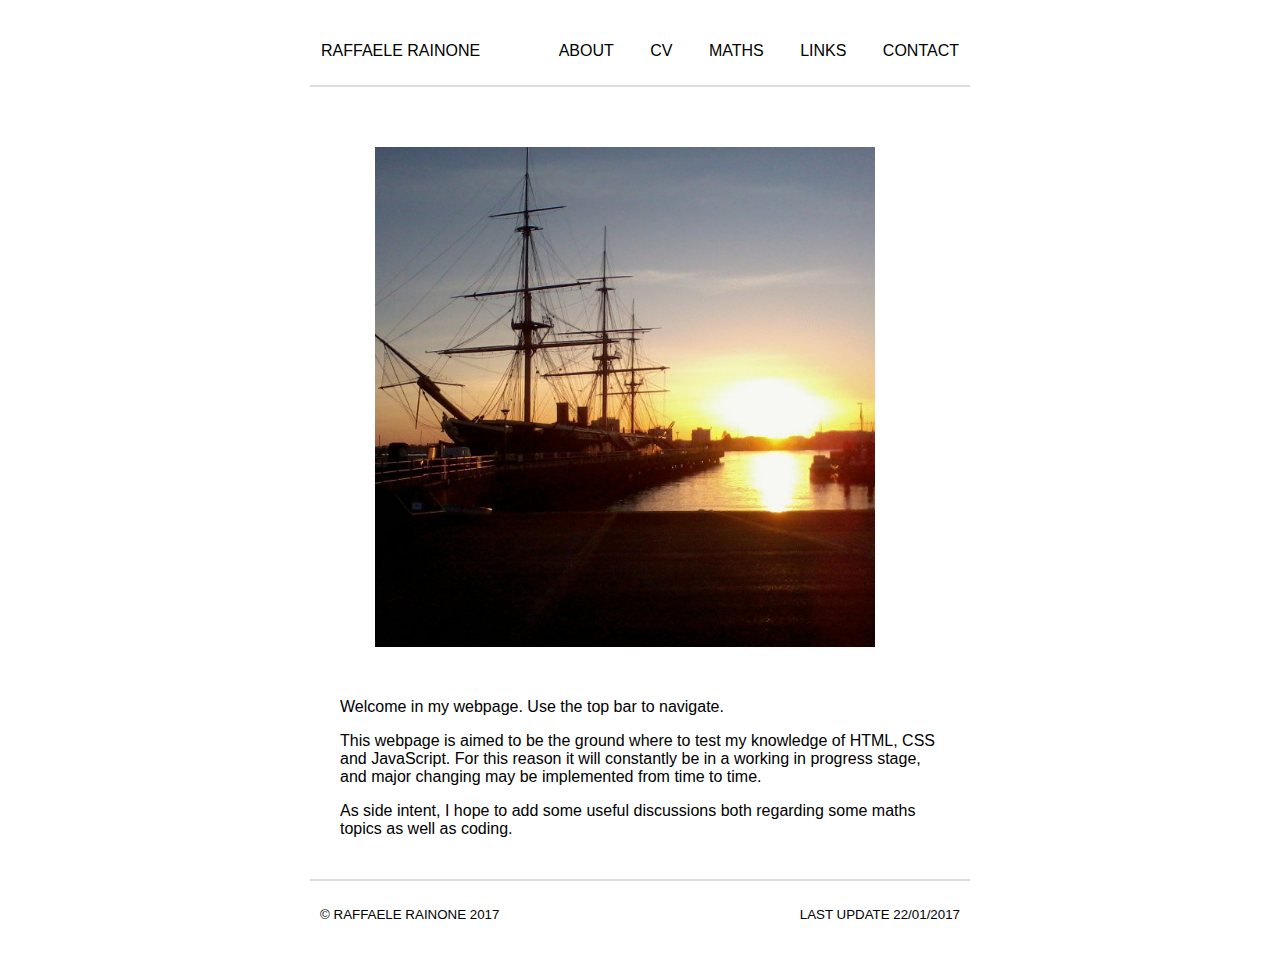
<file: index.html>
<?xml version="1.0" encoding="UTF-8"?>
<!DOCTYPE html PUBLIC "-//W3C//DTD XHTML 1.0 Transitional//EN" "http://www.w3.org/TR/xhtml1/DTD/xhtml1-transitional.dtd">
<html xmlns="http://www.w3.org/1999/xhtml">
<head>
<title>Raffaele Rainone</title>
<link href='http://fonts.googleapis.com/css?family=Raleway:400,300,200' rel='stylesheet' type='text/css'></link>
<link rel="stylesheet" type="text/css" href="css/style.css"></link>
<link rel="icon" href="files/img/favicon.ico" type="image/x-icon">
<script type="text/javascript" src="http://ajax.googleapis.com/ajax/libs/jquery/1.9.1/jquery.min.js"></script>
<script src="//code.jquery.com/jquery-1.10.2.js"></script>
<script src="scripts/main.js"></script>
</head>

<body>

<div id="header"></div>
<div id="container">
  <img id="title-picture" src="files/img/portsmouth.jpg" title="Portsmouth historic dockyard &copy;Raffo15" alt="Title Image, Portsmouth historic dockyard"/>
  <p>Welcome in my webpage. Use the top bar to navigate.<p>
  <p>This webpage is aimed to be the ground where to test my knowledge of HTML, CSS and JavaScript. For this reason it will constantly be in a working in progress stage, and major changing may be implemented from time to time.</p>
  <p>As side intent, I hope to add some useful discussions both regarding some maths topics as well as coding.</p>
</div>
<div id="footer"></div>

</body>
</html>
</file>
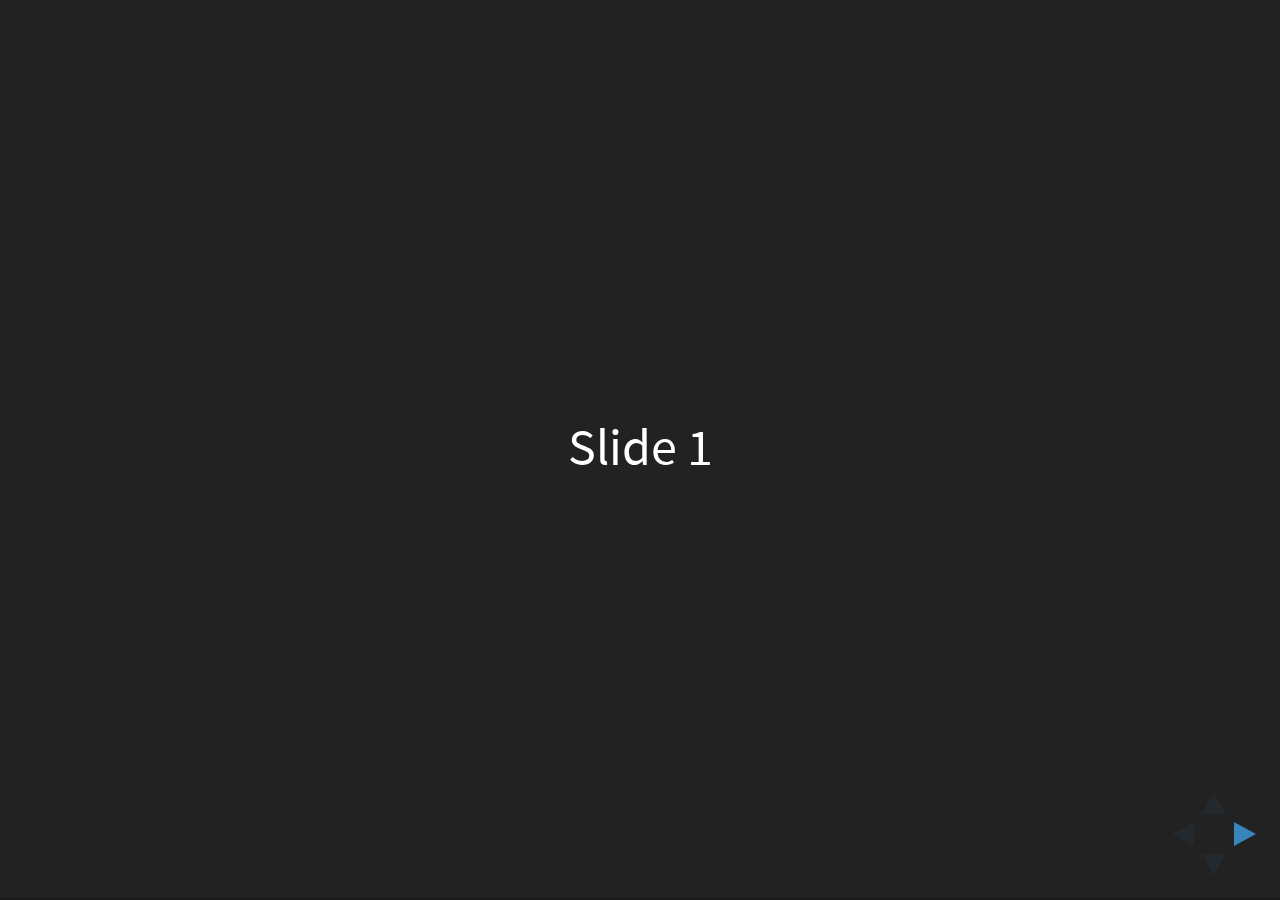
<file: presentation/reveal.js/index.html>
<!doctype html>
<html>
	<head>
		<meta charset="utf-8">
		<meta name="viewport" content="width=device-width, initial-scale=1.0, maximum-scale=1.0, user-scalable=no">

		<title>reveal.js</title>

		<link rel="stylesheet" href="css/reveal.css">
		<link rel="stylesheet" href="css/theme/black.css">

		<!-- Theme used for syntax highlighting of code -->
		<link rel="stylesheet" href="lib/css/zenburn.css">

		<!-- Printing and PDF exports -->
		<script>
			var link = document.createElement( 'link' );
			link.rel = 'stylesheet';
			link.type = 'text/css';
			link.href = window.location.search.match( /print-pdf/gi ) ? 'css/print/pdf.css' : 'css/print/paper.css';
			document.getElementsByTagName( 'head' )[0].appendChild( link );
		</script>
	</head>
	<body>
		<div class="reveal">
			<div class="slides">
				<section>Slide 1</section>
				<section>Slide 2</section>
			</div>
		</div>

		<script src="lib/js/head.min.js"></script>
		<script src="js/reveal.js"></script>

		<script>
			// More info https://github.com/hakimel/reveal.js#configuration
			Reveal.initialize({
				history: true,

				// More info https://github.com/hakimel/reveal.js#dependencies
				dependencies: [
					{ src: 'plugin/markdown/marked.js' },
					{ src: 'plugin/markdown/markdown.js' },
					{ src: 'plugin/notes/notes.js', async: true },
					{ src: 'plugin/highlight/highlight.js', async: true, callback: function() { hljs.initHighlightingOnLoad(); } }
				]
			});
		</script>
	</body>
</html>
</file>
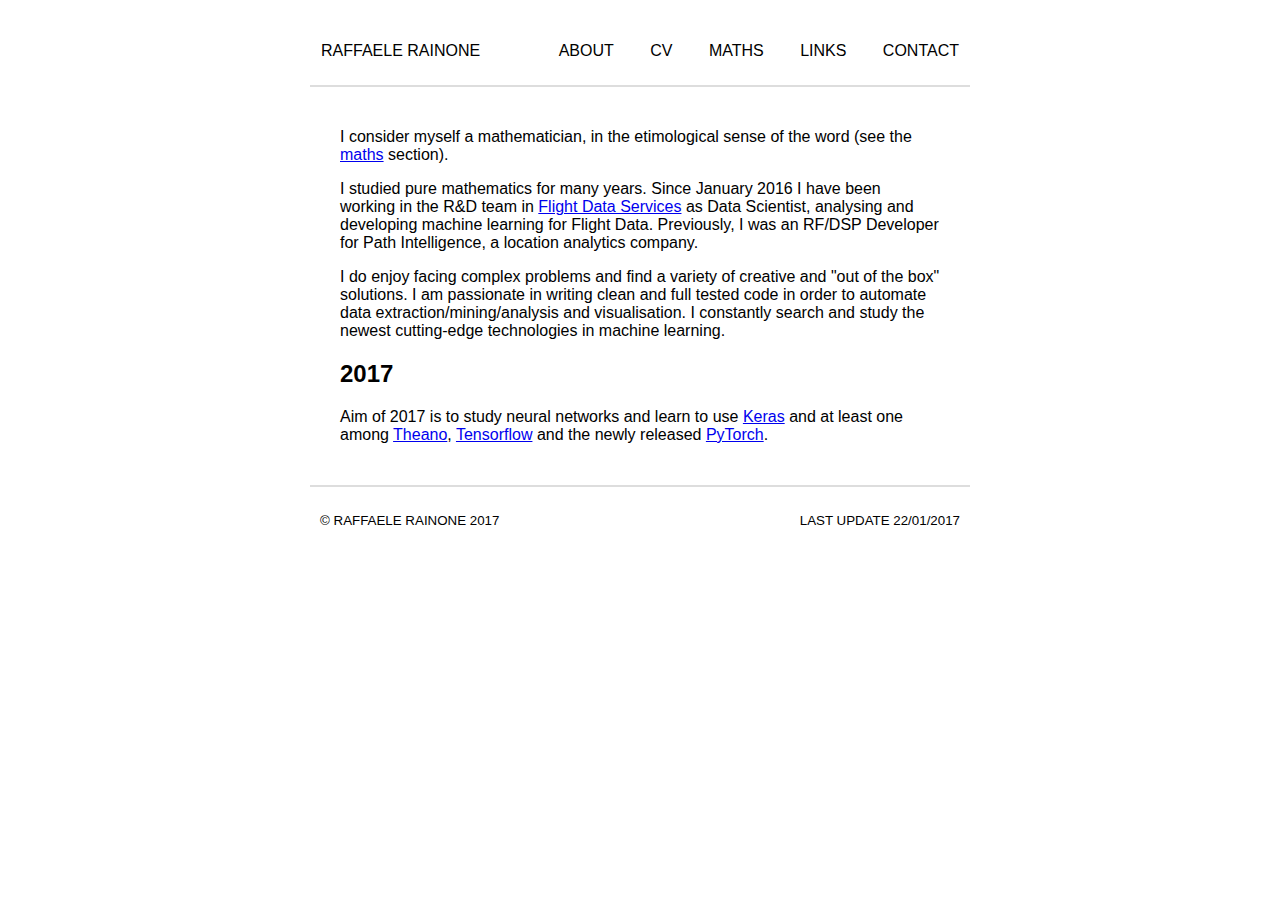
<file: about.html>
<?xml version="1.0" encoding="UTF-8"?>
<!DOCTYPE html PUBLIC "-//W3C//DTD XHTML 1.0 Transitional//EN" "http://www.w3.org/TR/xhtml1/DTD/xhtml1-transitional.dtd">
<html xmlns="http://www.w3.org/1999/xhtml">
<head>
<title>Raffaele Rainone | About</title>
<link href='http://fonts.googleapis.com/css?family=Raleway:400,300,200' rel='stylesheet' type='text/css'></link>
<link rel="stylesheet" type="text/css" href="css/style.css"></link>
<link rel="icon" href="files/img/favicon.ico" type="image/x-icon">
<script type="text/javascript" src="http://ajax.googleapis.com/ajax/libs/jquery/1.9.1/jquery.min.js"></script>
<script src="//code.jquery.com/jquery-1.10.2.js"></script>
<script src="scripts/main.js"></script>
</head>

<body>
  <div id="header"></div>
  <div id="container">
    <p>I consider myself a mathematician, in the etimological sense of the word (see the <a href="maths.html">maths</a> section).</p>

    <p>I studied pure mathematics for many years. Since January 2016 I have been working in the R&D team in <a href="cv.html">Flight Data Services</a> as Data Scientist, analysing and developing machine learning for Flight Data. Previously, I was an RF/DSP Developer for Path Intelligence, a location analytics company.</p>

    <p>I do enjoy facing complex problems and find a variety of creative and "out of the box" solutions. I am passionate in writing clean and full tested code in order to automate data extraction/mining/analysis and visualisation. I constantly search and study the newest cutting-edge technologies in machine learning.</p>

    <h2>2017</h2>
    <p>Aim of 2017 is to study neural networks and learn to use <a href="https://keras.io/"">Keras</a> and at least one among <a href="http://deeplearning.net/software/theano/">Theano</a>, <a href="https://www.tensorflow.org/">Tensorflow</a> and the newly released <a href="https://github.com/pytorch/pytorch">PyTorch</a>.

  </div>
  <div id="footer"></div>
</body>
</html>
</file>
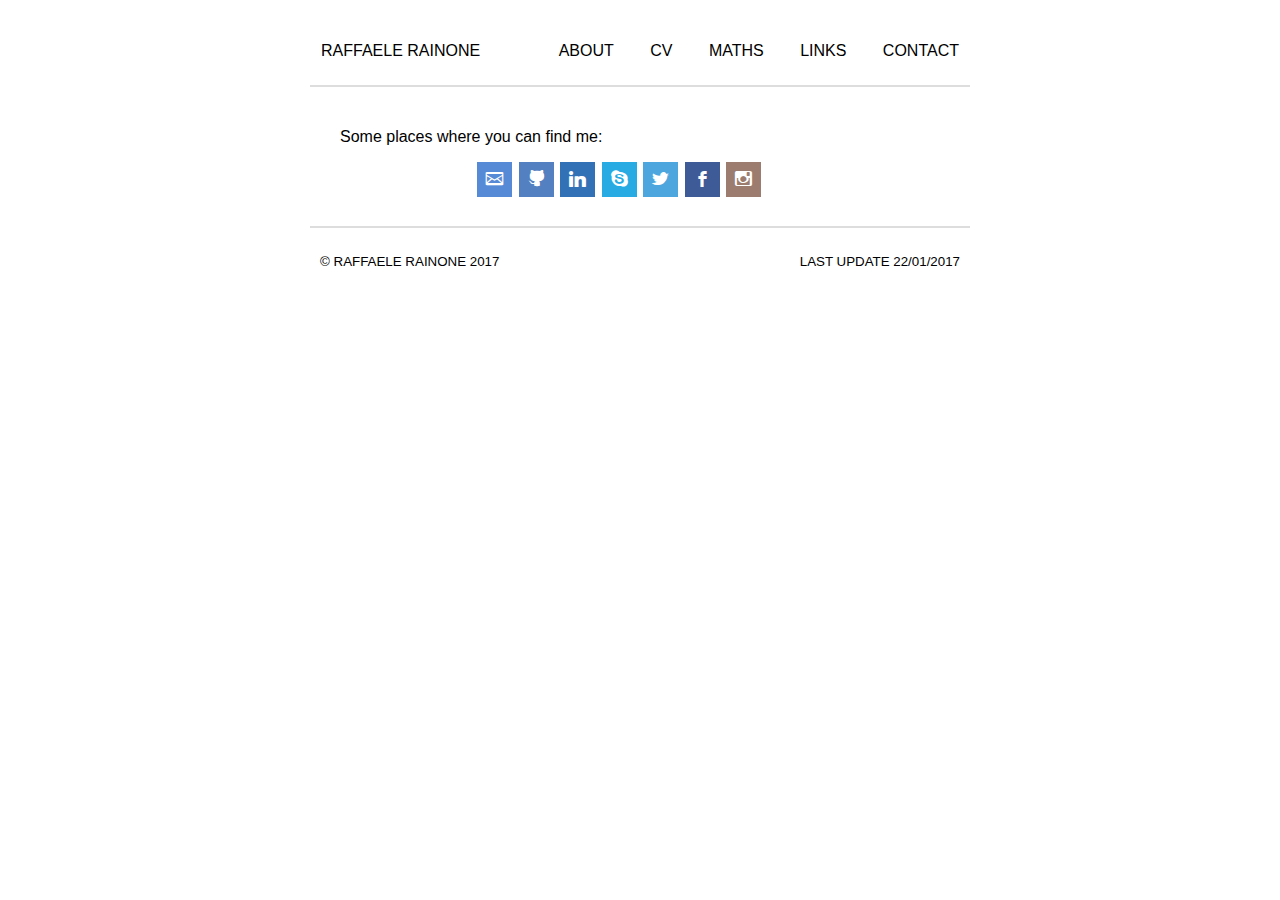
<file: contact.html>
<?xml version="1.0" encoding="UTF-8"?>
<!DOCTYPE html PUBLIC "-//W3C//DTD XHTML 1.0 Transitional//EN" "http://www.w3.org/TR/xhtml1/DTD/xhtml1-transitional.dtd">
<html xmlns="http://www.w3.org/1999/xhtml">
<head>
<title>Raffaele Rainone | Contacts</title>
<link href='http://fonts.googleapis.com/css?family=Raleway:400,300,200' rel='stylesheet' type='text/css'></link>
<link rel="stylesheet" type="text/css" href="css/style.css"></link>
<link rel="stylesheet" type="text/css" href="http://www.dreamtemplate.com/dreamcodes/social_icons/tsc_social_icons.css"/>
<link rel="icon" href="files/img/favicon.ico" type="image/x-icon">
<script type="text/javascript" src="http://ajax.googleapis.com/ajax/libs/jquery/1.9.1/jquery.min.js"></script>
<script src="//code.jquery.com/jquery-1.10.2.js"></script>
<script src="scripts/main.js"></script>
<style type="text/css">
@font-face {
    font-family: 'si';
    src: url('icons/socicon.eot');
    src: url('icons/socicon.eot?#iefix') format('embedded-opentype'),
         url('icons/socicon.woff') format('woff'),
         url('icons/socicon.ttf') format('truetype'),
         url('icons/socicon.svg#icomoonregular') format('svg');
    font-weight: normal;
    font-style: normal;
 
}
@media screen and (-webkit-min-device-pixel-ratio:0) {
    @font-face {
        font-family:si;
        src: url(icons/socicon.svg) format(svg);
    }
}
.soc {overflow:hidden;margin:0; padding:0;list-style:none;}.soc li {display:inline-block;*display:inline;zoom:1;}
.soc li a {
    font-family:si!important;
    font-style:normal;
    font-weight:400;
    -webkit-font-smoothing:antialiased;
    -moz-osx-font-smoothing:grayscale;
    -webkit-box-sizing:border-box;
    -moz-box-sizing:border-box;
    -ms-box-sizing:border-box;
    -o-box-sizing:border-box;
    box-sizing:border-box;
    overflow:hidden;
    text-decoration:none;
    text-align:center;
    display:block;
    position: relative;
    z-index: 1;
    width: 35px;
    height: 35px;
    line-height: 35px;
    font-size: 17px;
    -webkit-border-radius: 0px;
    -moz-border-radius: 0px;
    border-radius: 0px;
    margin-right: 2px;
    color: #ffffff;
    background-color: none;
}
.soc-icon-last{margin:0 !important;}.soc-email2 {background-color: #578AD6;}.soc-email2:before {content:'.';}.soc-github {background-color: #5380c0;}.soc-github:before {content:'Q';}.soc-linkedin {background-color: #3371b7;}.soc-linkedin:before {content:'j';}.soc-skype {background-color: #28abe3;}.soc-skype:before {content:'g';}.soc-twitter {background-color: #4da7de;}.soc-twitter:before {content:'a';}.soc-facebook {background-color: #3e5b98;}.soc-facebook:before {content:'b';}.soc-instagram {background-color: #9c7c6e;}.soc-instagram:before {content:'x';}
</style>
</head>

<body>
  <div id="header"></div>
  <div id="container">
    <p>Some places where you can find me:</p>
    <!-- Icons thanks to: http://www.dreamtemplate.com/dreamcodes/documentation/social_icons.html -->
    <!-- , and my amazon wish list in case you find yourself in a moment of generosity:</p> -->
    <div style="text-align:center">
<!--       <a class="email_square32 tsc_social_square32" title="email" href="mailto:raff.rainone@gmail.com?Subject=Seen%20your%20website" target="_top">email</a>
      <a class="skype_square32 tsc_social_square32" title="skype" href="skype:rafforaffo85?add">skype</a>
      <a class="linkedin_square32 tsc_social_square32" title="linkedin" href="https://uk.linkedin.com/in/raffaele85rainone">linkedin</a>
      <a class="facebook_square32 tsc_social_square32" title="facebook" href="https://www.facebook.com/RaffoRaffo85">facebook</a>
      <a class="twitter2_square32 tsc_social_square32" title="twitter" href="https://twitter.com/RaffoRaffo85">twitter</a>
      <a class="instagram_square32 tsc_social_square32" title="instagram" href="https://instagram.com/8raffo5/">instagram</a>
      <a class="github_square32 tsc_social_square32" title="github" href="https://github.com/raffo85h">github</a>
      <a class="stackoverflow_square32 tsc_social_square32" title="stackoverflow" href="http://stackoverflow.com/users/4003492/rafforaffo">stackoverflow</a>
 -->      <!-- <a class="amazon_square32 tsc_social_square32" title="amazon" href="http://www.amazon.co.uk/registry/wishlist/26MVHPWTTCYUZ">amazon</a> -->
      <ul class="soc"><!-- Thanks to http://perfecticons.com -->
          <li><a class="soc-email2" title="email" href="mailto:raff.rainone@gmail.com?Subject=Seen%20your%20website" target="_top"></a></li>
          <li><a class="soc-github" title="github" href="https://github.com/raffo85h"></a></li>
          <li><a class="soc-linkedin" title="linkedin" href="https://uk.linkedin.com/in/raffaele85rainone"></a></li>
          <li><a class="soc-skype" title="skype" href="skype:rafforaffo85?add"></a></li>
          <li><a class="soc-twitter" title="twitter" href="https://twitter.com/RaffoRaffo85"></a></li>
          <li><a class="soc-facebook" title="facebook" href="https://www.facebook.com/RaffoRaffo85"></a></li>
          <li><a class="soc-instagram soc-icon-last" title="instagram" href="https://instagram.com/8raffo5/"></a></li>
          <li><a class="soc-stackoverflow" title="stack§overflow" title="stackoverflow" href="http://stackoverflow.com/users/4003492/rafforaffo"></a></li>
      </ul>
      <div class="clear"></div>
    </div>
  </div>
  <div id="footer"></div>
</body>
</html>
</file>
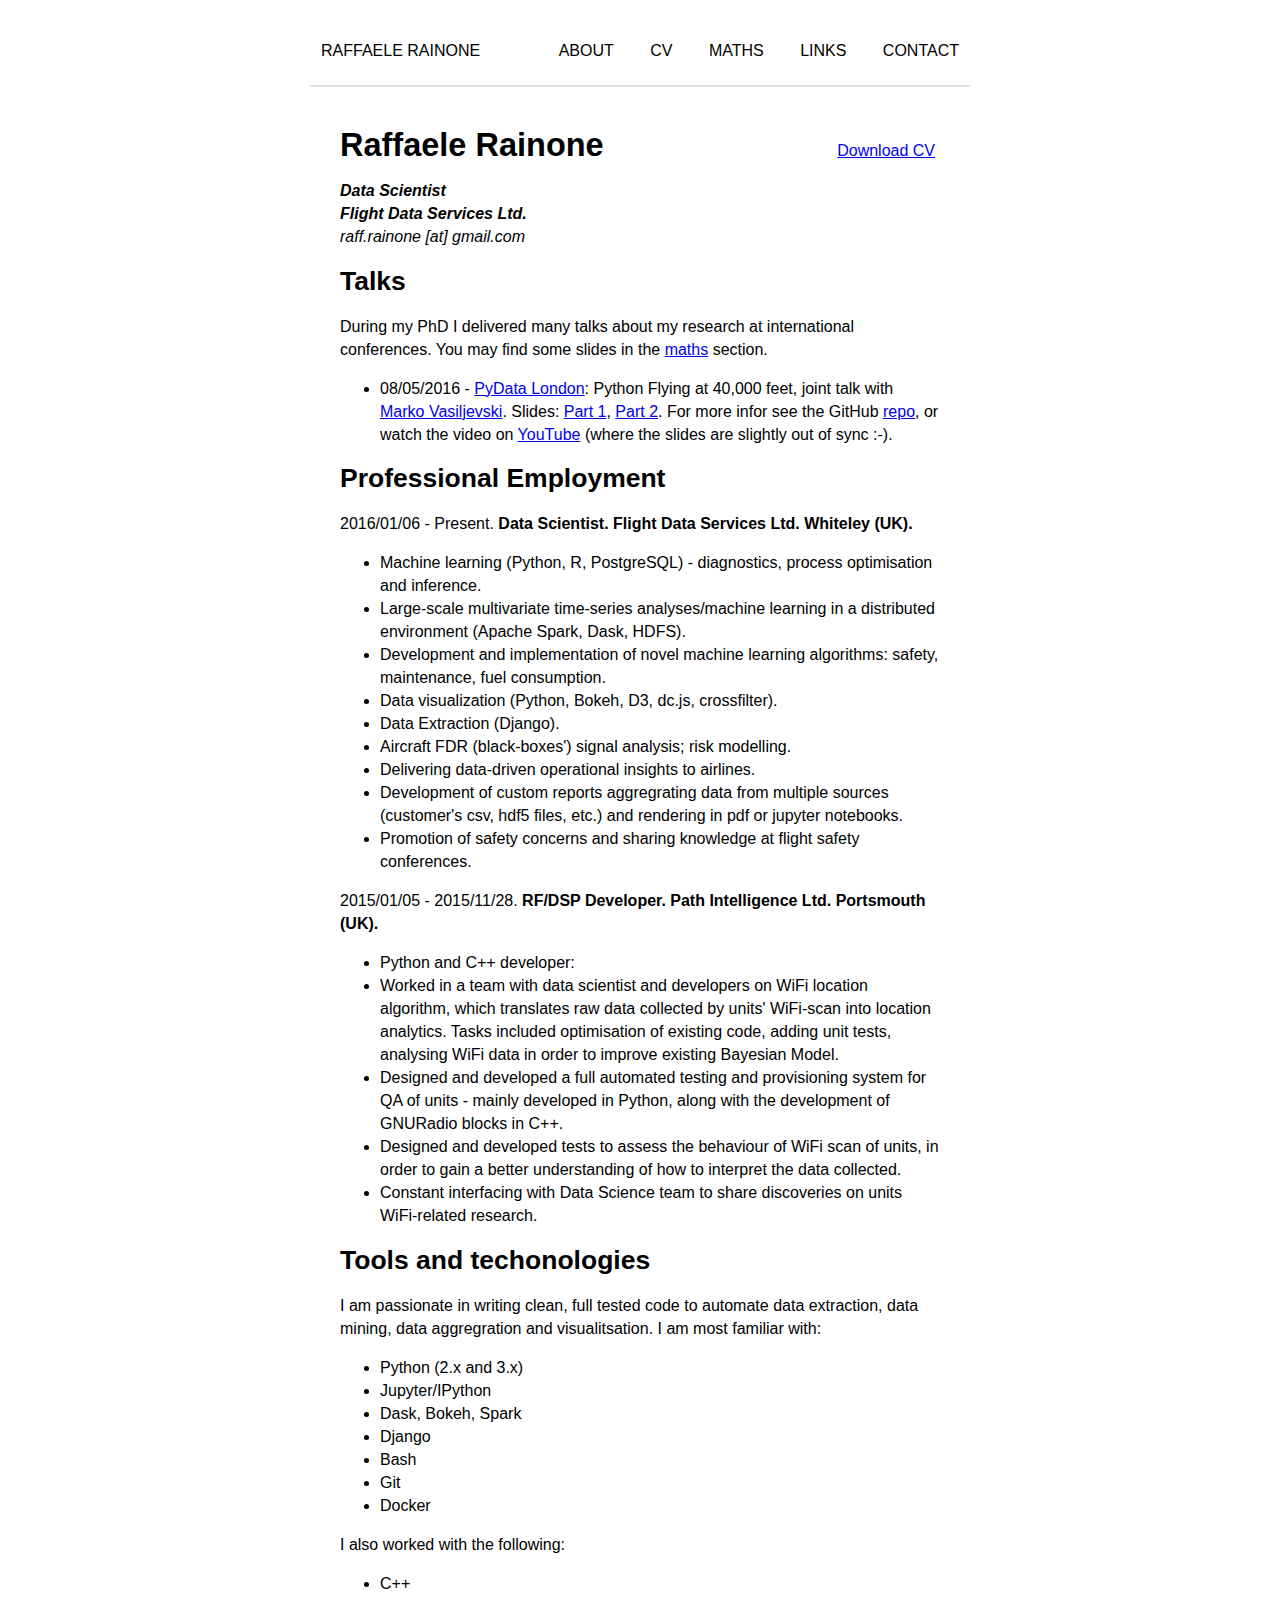
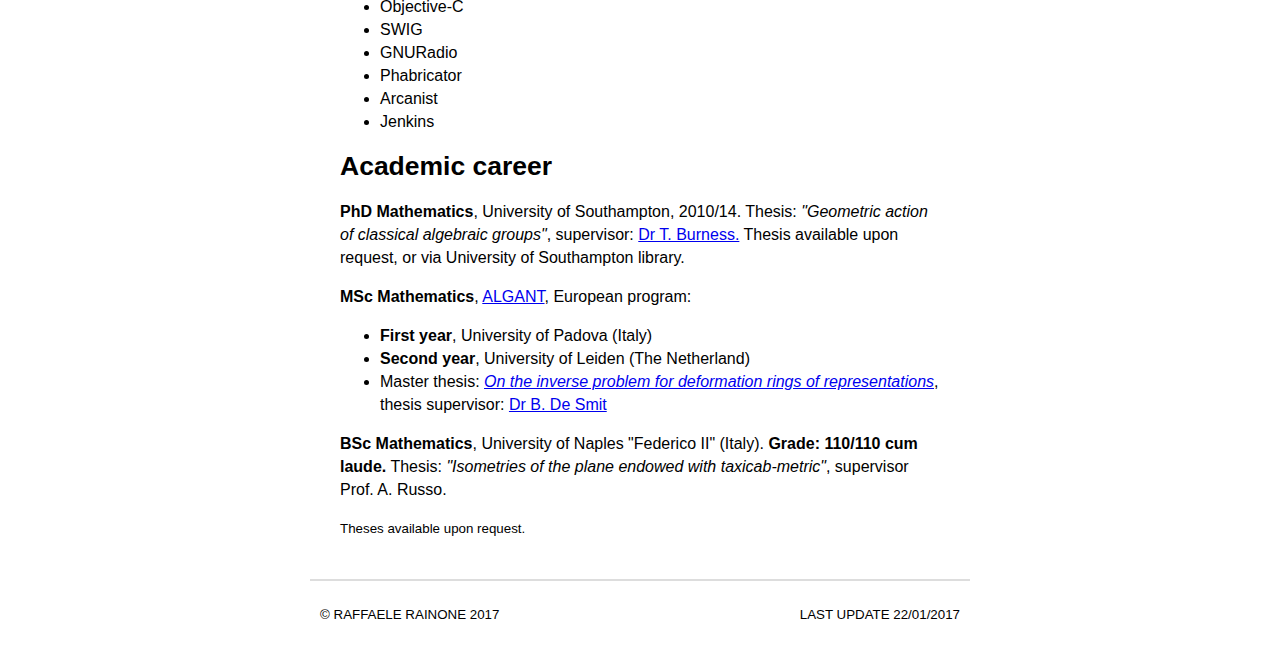
<file: cv.html>
<?xml version="1.0" encoding="UTF-8"?>
<!DOCTYPE html PUBLIC "-//W3C//DTD XHTML 1.0 Transitional//EN" "http://www.w3.org/TR/xhtml1/DTD/xhtml1-transitional.dtd">
<html xmlns="http://www.w3.org/1999/xhtml">
<head>
<title>Raffaele Rainone | CV</title>
<link href='http://fonts.googleapis.com/css?family=Raleway:400,300,200' rel='stylesheet' type='text/css'></link>
<link rel="stylesheet" type="text/css" href="css/style.css"></link>
<link rel="icon" href="files/img/favicon.ico" type="image/x-icon">
<script type="text/javascript" src="http://ajax.googleapis.com/ajax/libs/jquery/1.9.1/jquery.min.js"></script>
<script src="//code.jquery.com/jquery-1.10.2.js"></script>
<script src="scripts/main.js"></script>
</head>

<body>
  <div id="header"></div>
  <div id="container">
  <div class="cv">
    <a href="files/pdf/raffaele_rainone_cv_2016.pdf" class="link pull-right" title="Download CV as PDF">Download CV</a>
      <div itemscope itemtype="http://data-vocabulary.org/Person pull-left">
        <span itemprop="name" ><h1>Raffaele Rainone</h1></span>
        <address>
          <span itemprop="role"><strong>Data Scientist</strong><br></span>
          <span itemprop="affiliation"><strong>Flight Data Services Ltd.</strong><br></span>
          <!-- <abbr title="phone">P:</abbr> (+44) 7402 228368<br> -->
          <span class="obfuscate">raff.rainone [at] gmail.com</span>
        </address>
      </div>

    <h2>Talks</h2>
    During my PhD I delivered many talks about my research at international conferences. You may find some slides in the <a href="maths.html">maths</a> section.
    <ul>
      <li>08/05/2016 - <a href="http://pydata.org/london2016/">PyData London</a>: Python Flying at 40,000 feet, joint talk with <a href="https://www.linkedin.com/in/vasiljevskimarko">Marko Vasiljevski</a>. Slides: <a href="https://speakerdeck.com/raffo/python-flying-at-40-000-feet-part-1">Part 1</a>, <a href="pydata/index.html">Part 2</a>. For more infor see the GitHub <a href="https://github.com/raffo85h/pydata_london_2016">repo</a>, or watch the video on <a href="https://youtu.be/U6rAN2A_wkc">YouTube</a> (where the slides are slightly out of sync :-).</li>
    </ul>

    <h2>Professional Employment</h2>
    <p>2016/01/06 - Present. <strong>Data Scientist. Flight Data Services Ltd. Whiteley (UK).</strong></p>
    <ul>
      <li>Machine learning (Python, R, PostgreSQL) - diagnostics, process optimisation and inference.</li>
      <li>Large-scale multivariate time-series analyses/machine learning in a distributed environment (Apache Spark, Dask, HDFS).</li>
      <li>Development and implementation of novel machine learning algorithms: safety, maintenance, fuel consumption.</li>
      <li>Data visualization (Python, Bokeh, D3, dc.js, crossfilter).</li>
      <li>Data Extraction (Django).</li>
      <li>Aircraft FDR (black-boxes') signal analysis; risk modelling.</li>
      <li>Delivering data-driven operational insights to airlines.</li>
      <li>Development of custom reports aggregrating data from multiple sources (customer's csv, hdf5 files, etc.) and rendering in pdf or jupyter notebooks.</li>
      <li>Promotion of safety concerns and sharing knowledge at flight safety conferences.</li>
    </ul>
    <p>2015/01/05 - 2015/11/28. <strong>RF/DSP Developer. Path Intelligence Ltd. Portsmouth (UK).</strong></p>
    <ul>
      <li>Python and C++ developer:</li>
      <li>Worked in a team with data scientist and developers on WiFi location algorithm, which translates raw data collected by units' WiFi-scan into location analytics. Tasks included optimisation of existing code, adding unit tests, analysing WiFi data in order to improve existing Bayesian Model.</li>
      <li>Designed and developed a full automated testing and provisioning system for QA of units - mainly developed in Python, along with the development of GNURadio blocks in C++.</li>
      <li>Designed and developed tests to assess the behaviour of WiFi scan of units, in order to gain a better understanding of how to interpret the data collected.</li>
      <li>Constant interfacing with Data Science team to share discoveries on units WiFi-related research.</li>
    </ul>

    <h2>Tools and techonologies</h2>
    I am passionate in writing clean, full tested code to automate data extraction, data mining, data aggregration and visualitsation. I am most familiar with:
    <ul>
      <li>Python (2.x and 3.x)</li>
      <li>Jupyter/IPython</li>
      <li>Dask, Bokeh, Spark</li>
      <li>Django</li>
      <li>Bash</li>
      <li>Git</li>
      <li>Docker</li>
    </ul>
    I also worked with the following:
    <ul>
      <li>C++</li>
      <li>Objective-C</li>
      <li>SWIG</li>
      <li>GNURadio</li>
      <li>Phabricator</li>
      <li>Arcanist</li>
      <li>Jenkins</li>
    </ul>

    <h2>Academic career</h2>
    <p>
      <strong>PhD Mathematics</strong>, University of Southampton, 2010/14. Thesis: <i>"Geometric action of classical algebraic groups"</i>, supervisor: <a href="http://seis.bristol.ac.uk/~tb13602/">Dr T. Burness.</a> Thesis available upon request, or via University of Southampton library.
    </p>
    <p>
      <strong>MSc Mathematics</strong>, <a href="www.algant.eu">ALGANT</a>, European program:
      <ul>
        <li><strong>First year</strong>, University of Padova (Italy)</li>
        <li><strong>Second year</strong>, University of Leiden (The Netherland)</li>
        <li>Master thesis: <a href="http://www.math.leidenuniv.nl/scripties/RainoneMaster.pdf"><i>On the inverse problem for deformation rings of representations</i></a>, thesis supervisor: <a href="http://www.math.leidenuniv.nl/~desmit/">Dr B. De Smit</a></li>
      </ul>
    </p>
    <p>
      <strong>BSc Mathematics</strong>, University of Naples "Federico II" (Italy). <b>Grade: 110/110 cum laude.</b> Thesis: <i>"Isometries of the plane endowed with taxicab-metric"</i>, supervisor Prof. A. Russo.
    </p>
    <small><p>Theses available upon request.</p></small>
  </div>
  </div>
  <div id="footer"></div>
</body>
</html>
</file>
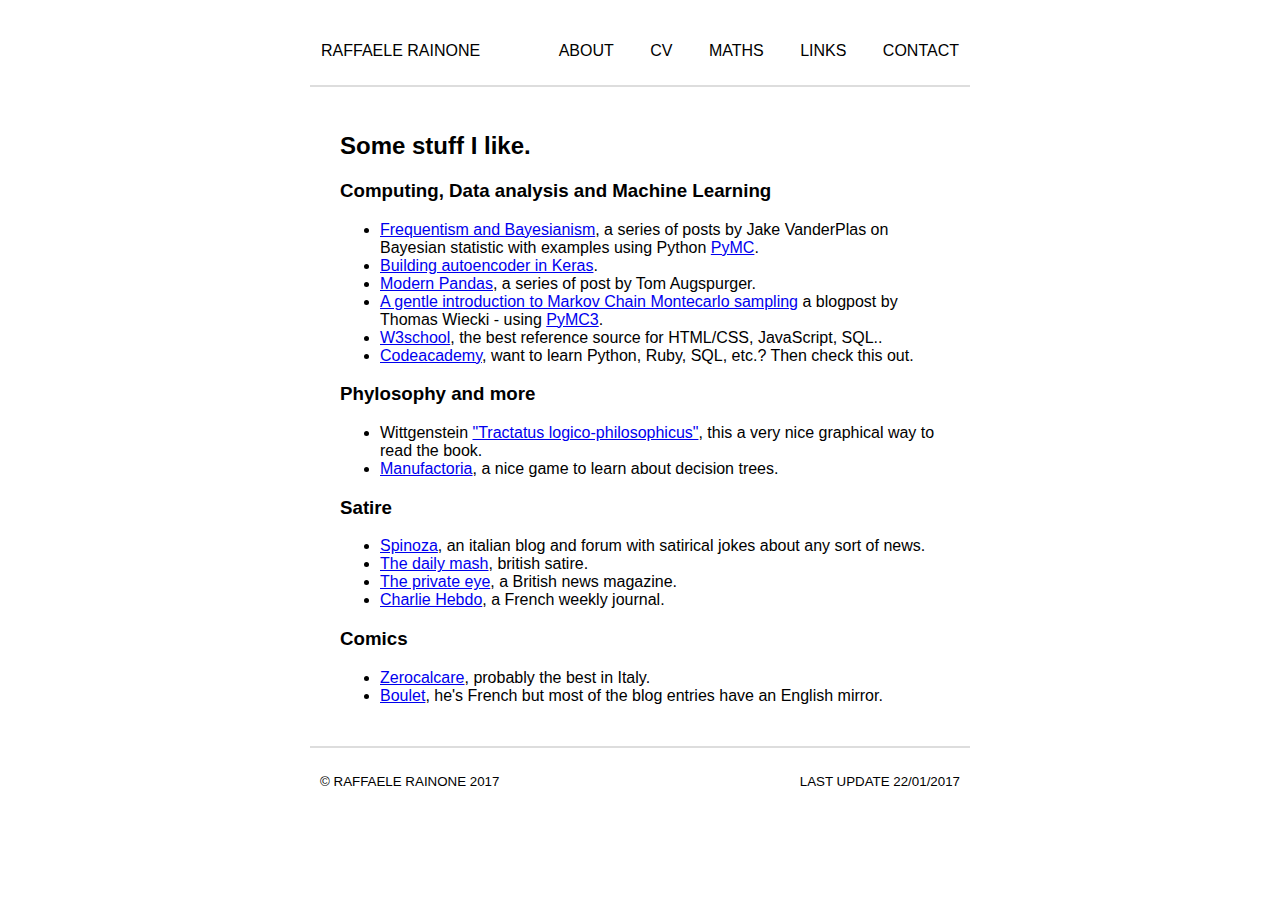
<file: links.html>
<?xml version="1.0" encoding="UTF-8"?>
<!DOCTYPE html PUBLIC "-//W3C//DTD XHTML 1.0 Transitional//EN" "http://www.w3.org/TR/xhtml1/DTD/xhtml1-transitional.dtd">
<html xmlns="http://www.w3.org/1999/xhtml">
<head>
<title>Raffaele Rainone | Random stuff</title>
<link href='http://fonts.googleapis.com/css?family=Raleway:400,300,200' rel='stylesheet' type='text/css'></link>
<link rel="stylesheet" type="text/css" href="css/style.css"></link>
<link rel="icon" href="files/img/favicon.ico" type="image/x-icon">
<script type="text/javascript" src="http://ajax.googleapis.com/ajax/libs/jquery/1.9.1/jquery.min.js"></script>
<script src="//code.jquery.com/jquery-1.10.2.js"></script>
<script src="scripts/main.js"></script>
</head>

<body>
  <div id="header"></div>
  <div id="container">
  <h2>Some stuff I like.</h2>
  <h3>Computing, Data analysis and Machine Learning</h3>
  <ul>
    <li><a href="http://jakevdp.github.io/blog/2014/03/11/frequentism-and-bayesianism-a-practical-intro/">Frequentism and Bayesianism</a>, a series of posts by Jake VanderPlas on Bayesian statistic with examples using Python <a href="https://github.com/pymc-devs/pymc">PyMC</a>.</li>
    <li><a href="https://blog.keras.io/building-autoencoders-in-keras.html">Building autoencoder in Keras</a>.</li>
    <li><a href="https://tomaugspurger.github.io/modern-1.html">Modern Pandas</a>, a series of post by Tom Augspurger.</li>
    <li><a href="http://twiecki.github.io/blog/2015/11/10/mcmc-sampling/">A gentle introduction to Markov Chain Montecarlo sampling</a> a blogpost by Thomas Wiecki - using <a href="http://pymc-devs.github.io/pymc3/notebooks/getting_started.html">PyMC3</a>.</li>
    <li><a href="http://www.w3schools.com">W3school</a>, the best reference source for HTML/CSS, JavaScript, SQL..</li>
    <li><a href="https://www.codecademy.com">Codeacademy</a>, want to learn Python, Ruby, SQL, etc.? Then check this out.</li>
  </ul>
  <h3>Phylosophy and more</h3>
  <ul>
    <li>Wittgenstein <a href="http://pbellon.github.io/tractatus-tree/#/">"Tractatus logico-philosophicus"</a>, this a very nice graphical way to read the book.</li>
    <li><a href="http://pleasingfungus.com/Manufactoria/">Manufactoria</a>, a nice game to learn about decision trees.</li>
  </ul>
  <h3>Satire</h3>
  <ul>
    <li><a href="http://www.spinoza.it">Spinoza</a>, an italian blog and forum with satirical jokes about any sort of news.</li>
    <li><a href="http://www.thedailymash.co.uk">The daily mash</a>, british satire.</li>
    <li><a href="http://www.private-eye.co.uk/about">The private eye</a>, a British news magazine.</li>
    <li><a href="https://charliehebdo.fr">Charlie Hebdo</a>, a French weekly journal.</li>
  </ul>
  <h3>Comics</h3>
  <ul>
    <li><a href="http://www.zerocalcare.it">Zerocalcare</a>, probably the best in Italy.</li>
    <li><a href="http://www.bouletcorp.com">Boulet</a>, he's French but most of the blog entries have an English mirror.</li>
  </ul>
  </div>
  </div>
  <div id="footer"></div>
</body>
</html>
</file>
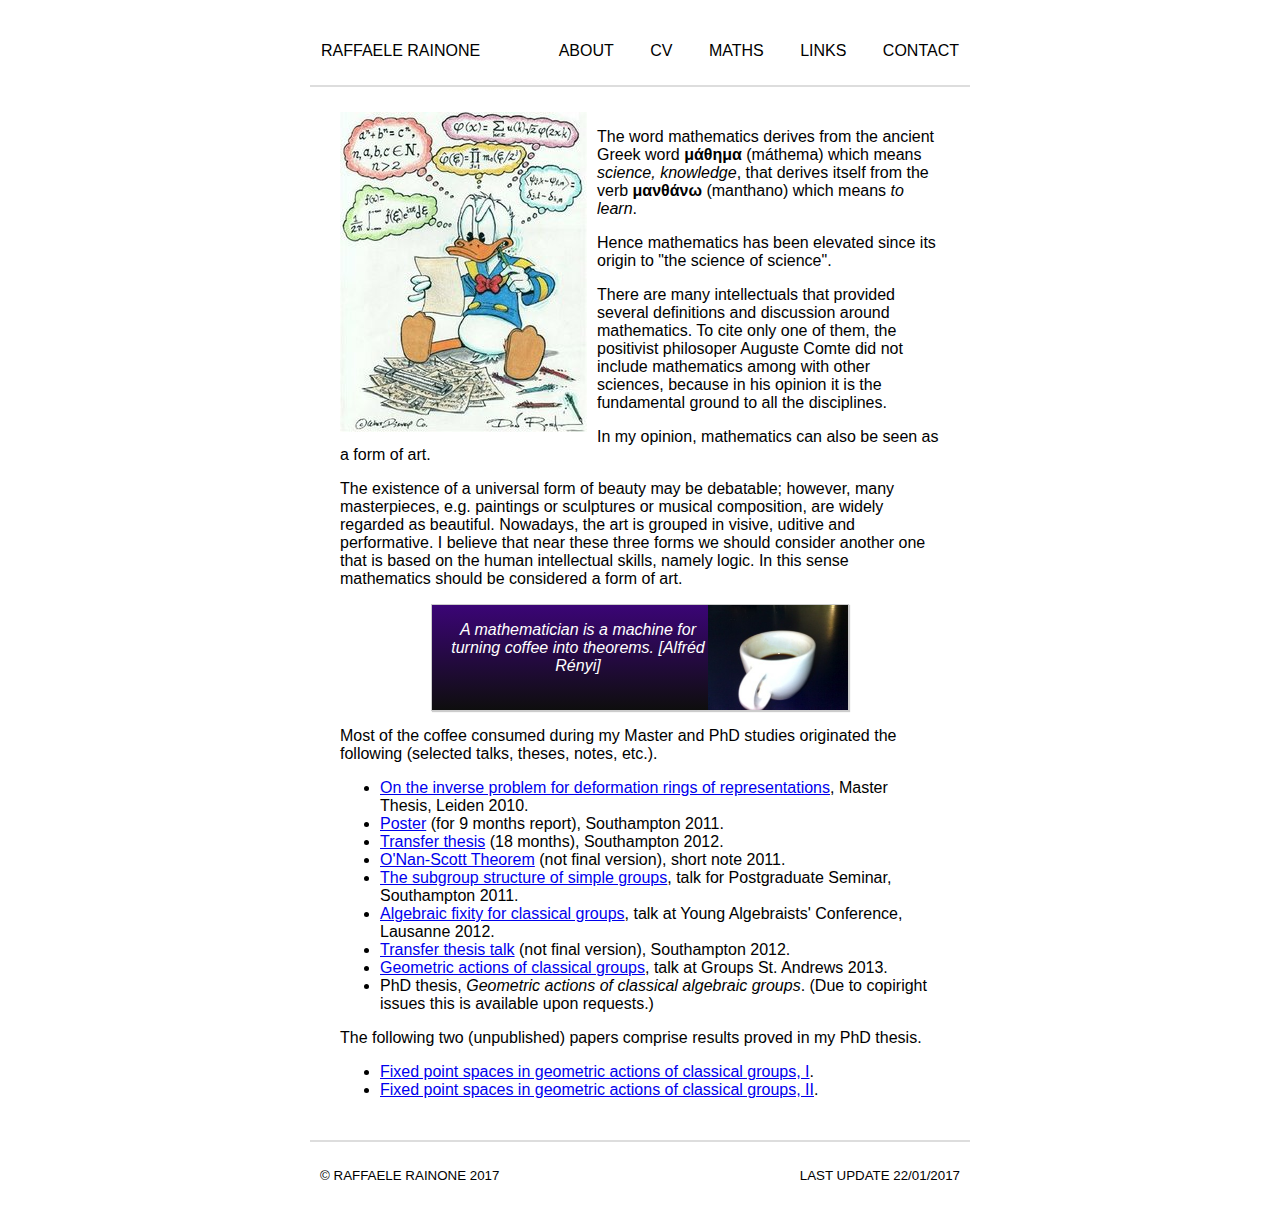
<file: maths.html>
<?xml version="1.0" encoding="UTF-8"?>
<!DOCTYPE html PUBLIC "-//W3C//DTD XHTML 1.0 Transitional//EN" "http://www.w3.org/TR/xhtml1/DTD/xhtml1-transitional.dtd">
<html xmlns="http://www.w3.org/1999/xhtml">
<head>
<title>Raffaele Rainone | Maths</title>
<link href='http://fonts.googleapis.com/css?family=Raleway:400,300,200' rel='stylesheet' type='text/css'></link>
<link rel="stylesheet" type="text/css" href="css/style.css"></link>
<link rel="icon" href="files/img/favicon.ico" type="image/x-icon">
<script type="text/javascript" src="http://ajax.googleapis.com/ajax/libs/jquery/1.9.1/jquery.min.js"></script>
<script src="//code.jquery.com/jquery-1.10.2.js"></script>
<script src="scripts/main.js"></script>
</head>

<body>
  <div id="header"></div>

  <div id="container">
    <div id="floated">
      <img src="files/img/donald.jpg"/>
    </div>
    <p>
      The word mathematics derives from the ancient Greek word <strong>μάθημα</strong> (máthema) which means <i>science, knowledge</i>, that derives itself from the verb <strong>μανθάνω</strong> (manthano) which means <i>to learn</i>.
    </p>
    <p>
      Hence mathematics has been elevated since its origin to "the science of science".
    </p>
    <p>
      There are many intellectuals that provided several definitions and discussion around mathematics. To cite only one of them, the positivist philosoper Auguste Comte did not include mathematics among with other sciences, because in his opinion it is the fundamental ground to all the disciplines.
    </p>
    <p>
      In my opinion, mathematics can also be seen as a form of art.
    </p>
    <p>
      The existence of a universal form of beauty may be debatable; however, many masterpieces, e.g. paintings or sculptures or musical composition, are widely regarded as beautiful. Nowadays, the art is grouped in visive, uditive and performative. I believe that near these three forms we should consider another one that is based on the human intellectual skills, namely logic. In this sense mathematics should be considered a form of art.
    </p>
    <center>
      <blockquote>
          <img style="float:right; width:35%"  src="files/img/tazzina.jpg" title="Espresso &copy;Raffo07" alt="Coffee"/>
        <p>
          A mathematician is a machine for turning coffee into theorems. [Alfréd Rényi]
        </p>
      </blockquote>
    </center
    <p>
      Most of the coffee consumed during my Master and PhD studies originated the following (selected talks, theses, notes, etc.).
    </p>
    <ul>
      <li><a href="files/pdf/RainoneMaster.pdf">On the inverse problem for deformation rings of representations</a>, Master Thesis, Leiden 2010.</li>
      <li><a href="files/pdf/poster.pdf">Poster</a> (for 9 months report), Southampton 2011.</li>
      <li><a href="files/pdf/18_thesis.pdf">Transfer thesis</a> (18 months), Southampton 2012.</li>
      <li><a href="files/pdf/onan_scott_thm_2011.pdf">O'Nan-Scott Theorem</a> (not final version), short note 2011.</li>
      <li><a href="files/pdf/pgr_2011_subgroup_structure.pdf">The subgroup structure of simple groups</a>, talk for Postgraduate Seminar, Southampton 2011.</li>
      <li><a href="files/pdf/lausanne_2012.pdf">Algebraic fixity for classical groups</a>, talk at Young Algebraists' Conference, Lausanne 2012.</li>
      <li><a href="files/pdf/18_talk.pdf">Transfer thesis talk</a> (not final version), Southampton 2012.</li>
      <li><a href="files/pdf/standrews_2013.pdf">Geometric actions of classical groups</a>, talk at Groups St. Andrews 2013.</li>
      <li>PhD thesis, <i>Geometric actions of classical algebraic groups</i>. (Due to copiright issues this is available upon requests.)</li>
    </ul>
    <p>
      The following two (unpublished) papers comprise results proved in my PhD thesis.
    </p>
    <ul>
      <li><a href="files/pdf/fps_v6.pdf">Fixed point spaces in geometric actions of classical groups, I</a>.</li>
      <li><a href="files/pdf/fps2_v6.pdf">Fixed point spaces in geometric actions of classical groups, II</a>.</li>
    </ul>

  </div>

  <div id="footer"></div>
</body>
</html>
</file>
<file: css/style.css>
@import url(http://fonts.googleapis.com/css?family=Montserrat);

body {
  margin: 0px;
  padding:0px;
  background-color:#FFFFFF/*#F0F0F0;*/
}

/* Masthead */
.header, .footer, .header h3 {
  font-family: 'Trebuchet MS', 'Helvetica', 'sans-serif';
  text-transform: uppercase;
  font-weight: normal;
}

div#container {
  width: 600px;
  padding-top:25px;
  padding-bottom:25px;
  margin-left:auto;
  margin-right:auto;
  font-family: 'Trebuchet MS', 'Helvetica', 'Sans-Serif';
}
#floated{
    float: left;
    width: auto;
    padding-right: 10px;
    padding-bottom: 10px;
    clear: right;
}
#floatedr{
    float: right;
    width: auto;
    padding-left:10px;
    padding-bottom: 50px;
    clear: left;
}
div#title{
  font-family: 'Trebuchet MS', 'Helvetica', 'Sans-Serif';
  text-align:center;
  font-weight:300;
  font-size:300%;
  margin-top:0.4em;
  color:red;
}

img#title-picture {
  width: 500px;
  border: 0px;
  padding:35px;
/*  padding-left:50px;
  padding-right:50px;
  padding-bottom:50px;*/
}

.link {
  display:inline-block;
  padding:1em;
}

.link > a {
  color:black; 
  text-decoration:none;
}

.link:hover, .link>a:hover{
  /*text-decoration: underline;*/
}

/*hoover using showbox, hidebox*/
.hide{
  display:none;
  padding:2px;
  margin:0px; 
  border:5px solid gray;
  z-index:1;
  position:absolute;
  background-color:#fff;
}

/* CV */
.cv {line-height: 23px; width: 100%; margin: 0 auto;}
.cv li { line-height: 23px; }
.cv h2 { font-size: 26.5px; }
.cv h1 { font-size: 32.5px; }

/* HEADER & FOOTER*/
div#header,
div#footer{
  width: 650px;
  height:75px;
  /*position:absolute;*/
  /*top:0;*/
  padding: 5px;
  /*border-bottom: 2px solid #dddddd;*/
  margin-left:auto;
  margin-right:auto;
  font-family: 'Trebuchet MS', 'Helvetica', 'Sans-Serif';
}
div#header{
  border-bottom: 2px solid #dddddd;
}
div#footer{
  border-top: 2px solid #dddddd;
}

/*Quote box*/
blockquote {
  width: 400px;
  height: 105px;
  color:#FFF;
  background: #3b0576; /* Old browsers */
  background: -moz-linear-gradient(top,  #3b0576 0%, #0e0e0e 100%); /* FF3.6+ */
  background: -webkit-gradient(linear, left top, left bottom, color-stop(0%,#3b0576), color-stop(100%,#0e0e0e)); /* Chrome,Safari4+ */
  background: -webkit-linear-gradient(top,  #3b0576 0%,#0e0e0e 100%); /* Chrome10+,Safari5.1+ */
  background: -o-linear-gradient(top,  #3b0576 0%,#0e0e0e 100%); /* Opera 11.10+ */
  background: -ms-linear-gradient(top,  #3b0576 0%,#0e0e0e 100%); /* IE10+ */
  background: linear-gradient(to bottom,  #3b0576 0%,#0e0e0e 100%); /* W3C */
  filter: progid:DXImageTransform.Microsoft.gradient( startColorstr='#3b0576', endColorstr='#0e0e0e',GradientType=0 ); /* IE6-9 */
  border: 1px solid #ccc;
  /*border-radius: 6px;*/
  box-shadow: 1px 1px 1px #ccc;
  font-style: italic;
  padding-left: 1em;
}
blockquote cite:before {
  content: "\2014 \2009";
}

/*Decorations*/
.pull-right {
  float:right;
  padding: 5px;
}
.pull-left {
  float:left;
  padding: 5px;
}

.pull-right:after,
.pull-left:after {
  clear:both;
}

.row {
  margin-right: -15px;
  margin-left: -15px;
}

.row:before,
.row:after {
  display: table;
  content: " ";
}

.row:after {
  clear: both;
}
</file>
<file: presentation/reveal.js/css/theme/black.css>
/**
 * Black theme for reveal.js. This is the opposite of the 'white' theme.
 *
 * By Hakim El Hattab, http://hakim.se
 */
@import url(../../lib/font/source-sans-pro/source-sans-pro.css);
section.has-light-background, section.has-light-background h1, section.has-light-background h2, section.has-light-background h3, section.has-light-background h4, section.has-light-background h5, section.has-light-background h6 {
  color: #222; }

/*********************************************
 * GLOBAL STYLES
 *********************************************/
body {
  background: #222;
  background-color: #222; }

.reveal {
  font-family: "Source Sans Pro", Helvetica, sans-serif;
  font-size: 42px;
  font-weight: normal;
  color: #fff; }

::selection {
  color: #fff;
  background: #bee4fd;
  text-shadow: none; }

::-moz-selection {
  color: #fff;
  background: #bee4fd;
  text-shadow: none; }

.reveal .slides > section,
.reveal .slides > section > section {
  line-height: 1.3;
  font-weight: inherit; }

/*********************************************
 * HEADERS
 *********************************************/
.reveal h1,
.reveal h2,
.reveal h3,
.reveal h4,
.reveal h5,
.reveal h6 {
  margin: 0 0 20px 0;
  color: #fff;
  font-family: "Source Sans Pro", Helvetica, sans-serif;
  font-weight: 600;
  line-height: 1.2;
  letter-spacing: normal;
  text-transform: uppercase;
  text-shadow: none;
  word-wrap: break-word; }

.reveal h1 {
  font-size: 2.5em; }

.reveal h2 {
  font-size: 1.6em; }

.reveal h3 {
  font-size: 1.3em; }

.reveal h4 {
  font-size: 1em; }

.reveal h1 {
  text-shadow: none; }

/*********************************************
 * OTHER
 *********************************************/
.reveal p {
  margin: 20px 0;
  line-height: 1.3; }

/* Ensure certain elements are never larger than the slide itself */
.reveal img,
.reveal video,
.reveal iframe {
  max-width: 95%;
  max-height: 95%; }

.reveal strong,
.reveal b {
  font-weight: bold; }

.reveal em {
  font-style: italic; }

.reveal ol,
.reveal dl,
.reveal ul {
  display: inline-block;
  text-align: left;
  margin: 0 0 0 1em; }

.reveal ol {
  list-style-type: decimal; }

.reveal ul {
  list-style-type: disc; }

.reveal ul ul {
  list-style-type: square; }

.reveal ul ul ul {
  list-style-type: circle; }

.reveal ul ul,
.reveal ul ol,
.reveal ol ol,
.reveal ol ul {
  display: block;
  margin-left: 40px; }

.reveal dt {
  font-weight: bold; }

.reveal dd {
  margin-left: 40px; }

.reveal q,
.reveal blockquote {
  quotes: none; }

.reveal blockquote {
  display: block;
  position: relative;
  width: 70%;
  margin: 20px auto;
  padding: 5px;
  font-style: italic;
  background: rgba(255, 255, 255, 0.05);
  box-shadow: 0px 0px 2px rgba(0, 0, 0, 0.2); }

.reveal blockquote p:first-child,
.reveal blockquote p:last-child {
  display: inline-block; }

.reveal q {
  font-style: italic; }

.reveal pre {
  display: block;
  position: relative;
  width: 90%;
  margin: 20px auto;
  text-align: left;
  font-size: 0.55em;
  font-family: monospace;
  line-height: 1.2em;
  word-wrap: break-word;
  box-shadow: 0px 0px 6px rgba(0, 0, 0, 0.3); }

.reveal code {
  font-family: monospace; }

.reveal pre code {
  display: block;
  padding: 5px;
  overflow: auto;
  max-height: 400px;
  word-wrap: normal; }

.reveal table {
  margin: auto;
  border-collapse: collapse;
  border-spacing: 0; }

.reveal table th {
  font-weight: bold; }

.reveal table th,
.reveal table td {
  text-align: left;
  padding: 0.2em 0.5em 0.2em 0.5em;
  border-bottom: 1px solid; }

.reveal table th[align="center"],
.reveal table td[align="center"] {
  text-align: center; }

.reveal table th[align="right"],
.reveal table td[align="right"] {
  text-align: right; }

.reveal table tbody tr:last-child th,
.reveal table tbody tr:last-child td {
  border-bottom: none; }

.reveal sup {
  vertical-align: super; }

.reveal sub {
  vertical-align: sub; }

.reveal small {
  display: inline-block;
  font-size: 0.6em;
  line-height: 1.2em;
  vertical-align: top; }

.reveal small * {
  vertical-align: top; }

/*********************************************
 * LINKS
 *********************************************/
.reveal a {
  color: #42affa;
  text-decoration: none;
  -webkit-transition: color .15s ease;
  -moz-transition: color .15s ease;
  transition: color .15s ease; }

.reveal a:hover {
  color: #8dcffc;
  text-shadow: none;
  border: none; }

.reveal .roll span:after {
  color: #fff;
  background: #068de9; }

/*********************************************
 * IMAGES
 *********************************************/
.reveal section img {
  margin: 15px 0px;
  background: rgba(255, 255, 255, 0.12);
  border: 4px solid #fff;
  box-shadow: 0 0 10px rgba(0, 0, 0, 0.15); }

.reveal section img.plain {
  border: 0;
  box-shadow: none; }

.reveal a img {
  -webkit-transition: all .15s linear;
  -moz-transition: all .15s linear;
  transition: all .15s linear; }

.reveal a:hover img {
  background: rgba(255, 255, 255, 0.2);
  border-color: #42affa;
  box-shadow: 0 0 20px rgba(0, 0, 0, 0.55); }

/*********************************************
 * NAVIGATION CONTROLS
 *********************************************/
.reveal .controls .navigate-left,
.reveal .controls .navigate-left.enabled {
  border-right-color: #42affa; }

.reveal .controls .navigate-right,
.reveal .controls .navigate-right.enabled {
  border-left-color: #42affa; }

.reveal .controls .navigate-up,
.reveal .controls .navigate-up.enabled {
  border-bottom-color: #42affa; }

.reveal .controls .navigate-down,
.reveal .controls .navigate-down.enabled {
  border-top-color: #42affa; }

.reveal .controls .navigate-left.enabled:hover {
  border-right-color: #8dcffc; }

.reveal .controls .navigate-right.enabled:hover {
  border-left-color: #8dcffc; }

.reveal .controls .navigate-up.enabled:hover {
  border-bottom-color: #8dcffc; }

.reveal .controls .navigate-down.enabled:hover {
  border-top-color: #8dcffc; }

/*********************************************
 * PROGRESS BAR
 *********************************************/
.reveal .progress {
  background: rgba(0, 0, 0, 0.2); }

.reveal .progress span {
  background: #42affa;
  -webkit-transition: width 800ms cubic-bezier(0.26, 0.86, 0.44, 0.985);
  -moz-transition: width 800ms cubic-bezier(0.26, 0.86, 0.44, 0.985);
  transition: width 800ms cubic-bezier(0.26, 0.86, 0.44, 0.985); }
</file>
<file: presentation/reveal.js/lib/css/zenburn.css>
/*

Zenburn style from voldmar.ru (c) Vladimir Epifanov <voldmar@voldmar.ru>
based on dark.css by Ivan Sagalaev

*/

.hljs {
  display: block;
  overflow-x: auto;
  padding: 0.5em;
  background: #3f3f3f;
  color: #dcdcdc;
}

.hljs-keyword,
.hljs-selector-tag,
.hljs-tag {
  color: #e3ceab;
}

.hljs-template-tag {
  color: #dcdcdc;
}

.hljs-number {
  color: #8cd0d3;
}

.hljs-variable,
.hljs-template-variable,
.hljs-attribute {
  color: #efdcbc;
}

.hljs-literal {
  color: #efefaf;
}

.hljs-subst {
  color: #8f8f8f;
}

.hljs-title,
.hljs-name,
.hljs-selector-id,
.hljs-selector-class,
.hljs-section,
.hljs-type {
  color: #efef8f;
}

.hljs-symbol,
.hljs-bullet,
.hljs-link {
  color: #dca3a3;
}

.hljs-deletion,
.hljs-string,
.hljs-built_in,
.hljs-builtin-name {
  color: #cc9393;
}

.hljs-addition,
.hljs-comment,
.hljs-quote,
.hljs-meta {
  color: #7f9f7f;
}


.hljs-emphasis {
  font-style: italic;
}

.hljs-strong {
  font-weight: bold;
}
</file>
